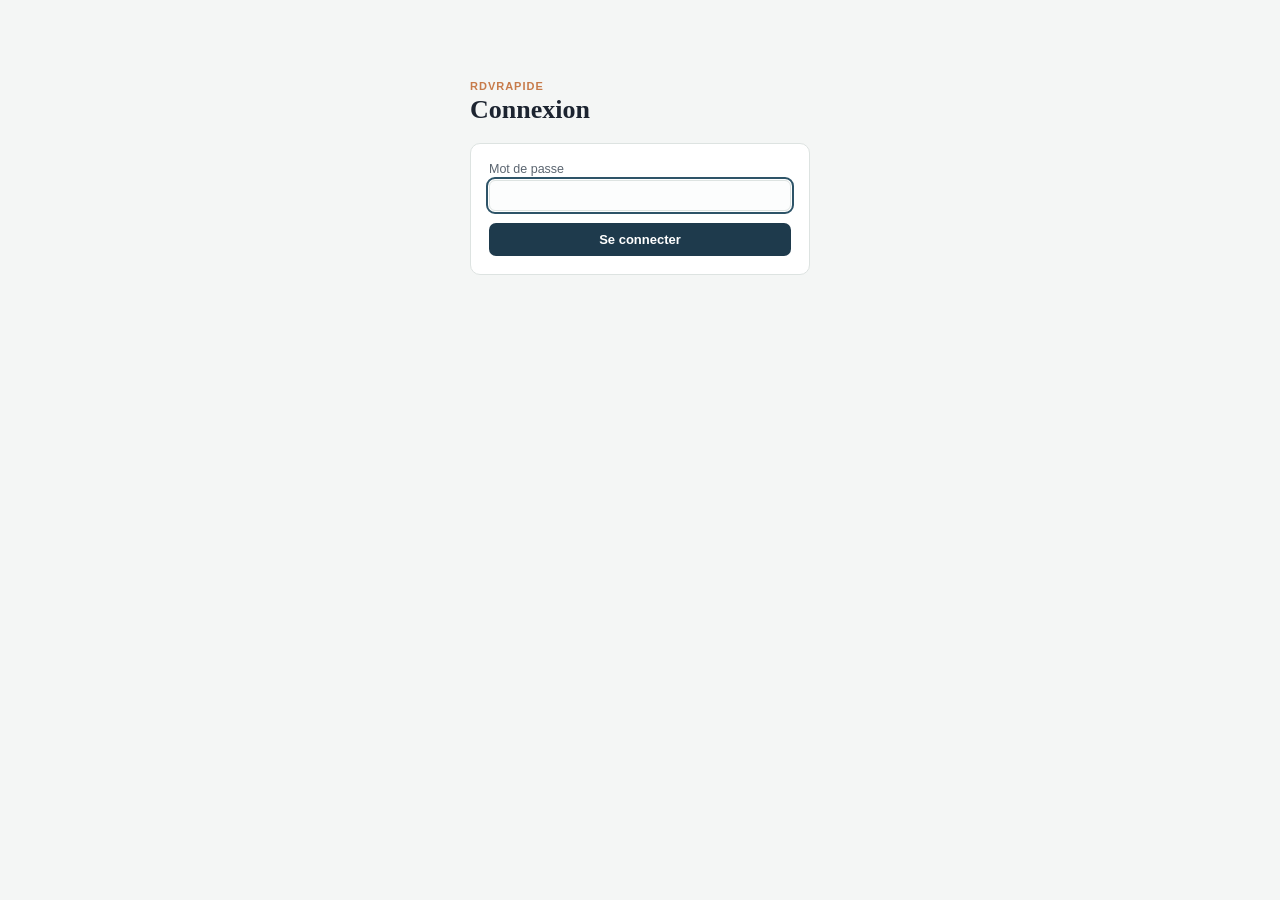
<file: crm/frontend/src/index.html>
<!DOCTYPE html>
<html lang="fr">
<head>
<meta charset="UTF-8" />
<meta name="viewport" content="width=device-width, initial-scale=1.0" />
<title>RdvRapide — Pilotage communication & CRM</title>
<link rel="stylesheet" href="style.css" />
</head>
<body>
  <div id="app"></div>
  <script src="config.js"></script>
  <script src="app.js"></script>
</body>
</html>
</file>
<file: crm/frontend/src/style.css>
:root {
  --bg: #F4F6F5;
  --panel: #FFFFFF;
  --ink: #1C2430;
  --ink-soft: #5B6570;
  --border: #DDE3E1;
  --primary: #1E3A4C;
  --primary-soft: #2E5468;
  --accent: #C77B4A;
  --good: #4C8067;
  --good-soft: #E4EFE9;
  --bad: #B2543F;
  --bad-soft: #F5E3DF;
}

* { box-sizing: border-box; }

body {
  margin: 0;
  font-family: -apple-system, BlinkMacSystemFont, "Segoe UI", sans-serif;
  background: var(--bg);
  color: var(--ink);
}

.wrap { max-width: 960px; margin: 0 auto; padding: 28px 20px 60px; }

.eyebrow {
  font-size: 11px; letter-spacing: 1px; text-transform: uppercase;
  color: var(--accent); font-weight: 700;
}
h1 { font-family: Georgia, serif; font-size: 26px; margin: 3px 0 22px; }
h2 { font-family: Georgia, serif; font-size: 18px; margin: 0 0 4px; }

.tabs { display: flex; gap: 4px; border-bottom: 1px solid var(--border); margin-bottom: 22px; }
.tab {
  display: flex; align-items: center; gap: 6px; padding: 9px 14px;
  font-size: 13px; font-weight: 600; background: none; border: none;
  border-bottom: 2px solid transparent; color: var(--ink-soft); cursor: pointer;
  margin-bottom: -1px;
}
.tab.active { color: var(--primary); border-bottom-color: var(--primary); }

.card {
  background: var(--panel); border: 1px solid var(--border); border-radius: 10px;
  padding: 18px; margin-bottom: 14px;
}

.kpis { display: flex; gap: 12px; flex-wrap: wrap; margin-bottom: 18px; }
.kpi { flex: 1; min-width: 140px; background: var(--panel); border: 1px solid var(--border); border-radius: 10px; padding: 16px; }
.kpi-label { font-size: 11px; color: var(--ink-soft); text-transform: uppercase; letter-spacing: .5px; }
.kpi-value { font-family: Georgia, serif; font-size: 26px; font-weight: 700; color: var(--primary); margin-top: 4px; }
.kpi-sub { font-size: 12px; color: var(--ink-soft); margin-top: 2px; }
.kpi-value.good { color: var(--good); }
.kpi-value.bad { color: var(--bad); }

.row { display: flex; gap: 10px; flex-wrap: wrap; margin-bottom: 10px; }
.field { display: flex; flex-direction: column; gap: 4px; font-size: 12.5px; color: var(--ink-soft); flex: 1; min-width: 130px; }
input, select, textarea {
  border: 1px solid var(--border); border-radius: 6px; padding: 7px 9px;
  font-size: 13.5px; color: var(--ink); font-family: inherit; background: #FCFDFD;
}
textarea { resize: vertical; min-height: 46px; }
input:focus, select:focus, textarea:focus { outline: 2px solid var(--primary-soft); outline-offset: 1px; }

button.btn {
  font-size: 13px; font-weight: 600; padding: 8px 14px; border-radius: 7px;
  cursor: pointer; border: 1px solid transparent; display: inline-flex;
  align-items: center; gap: 6px; background: var(--primary); color: #fff;
}
button.btn:hover { opacity: .87; }
button.btn.ghost { background: transparent; color: var(--primary); border: 1px solid var(--border); }
button.btn.accent { background: var(--accent); color: #fff; }
button.btn.icon { background: none; border: none; color: var(--ink-soft); padding: 4px; }
button.btn:disabled { opacity: .6; cursor: default; }

.pill {
  display: inline-block; font-size: 11px; font-weight: 600; padding: 3px 9px;
  border-radius: 999px; color: var(--primary); background: #EEF2F1; white-space: nowrap;
}

.list-item { display: flex; justify-content: space-between; gap: 12px; align-items: flex-start; }
.muted { color: var(--ink-soft); font-size: 12.5px; }
.empty { text-align: center; color: var(--ink-soft); font-size: 13px; padding: 30px; }

.lead-detail { display: flex; flex-direction: column; gap: 10px; }
.note-item, .relance-item {
  border-left: 2px solid var(--border); padding: 6px 0 6px 10px; font-size: 12.5px;
}
.relance-item.fait { text-decoration: line-through; opacity: .55; }

.statut-select { font-weight: 700; }

.top-actions { display: flex; justify-content: space-between; align-items: center; margin-bottom: 14px; gap: 10px; flex-wrap: wrap; }

.bar-chart { display: flex; align-items: flex-end; gap: 14px; height: 160px; padding-top: 10px; }
.bar-col { flex: 1; display: flex; flex-direction: column; align-items: center; justify-content: flex-end; height: 100%; }
.bar { width: 100%; max-width: 46px; border-radius: 5px 5px 0 0; background: var(--primary-soft); transition: height .3s; }
.bar.best { background: var(--good); }
.bar-label { font-size: 10.5px; color: var(--ink-soft); margin-top: 6px; text-align: center; }
.bar-value { font-size: 11px; font-weight: 700; color: var(--ink); margin-bottom: 3px; }

.funnel { display: flex; flex-direction: column; gap: 6px; }
.funnel-row { display: flex; align-items: center; gap: 10px; }
.funnel-bar { height: 26px; border-radius: 5px; display: flex; align-items: center; padding: 0 10px; color: #fff; font-size: 12px; font-weight: 700; }
.funnel-name { width: 90px; font-size: 12px; color: var(--ink-soft); text-align: right; }

.info-note { font-size: 12.5px; color: var(--ink-soft); display: flex; align-items: center; gap: 6px; }

.timeline { display: flex; flex-direction: column; }
.timeline-item { display: flex; gap: 14px; padding-bottom: 16px; }
.timeline-dot { display: flex; flex-direction: column; align-items: center; width: 14px; }
.timeline-dot .dot { width: 10px; height: 10px; border-radius: 50%; background: var(--primary); margin-top: 4px; }
.timeline-dot .line { flex: 1; width: 1px; background: var(--border); margin-top: 2px; }

.ai-box { white-space: pre-wrap; font-size: 13.5px; line-height: 1.55; }

.modal-backdrop {
  position: fixed; inset: 0; background: rgba(28,36,48,.35); display: flex;
  align-items: flex-start; justify-content: center; padding: 40px 16px; z-index: 50; overflow-y: auto;
}
.modal { background: var(--panel); border-radius: 12px; padding: 22px; width: 100%; max-width: 560px; }
.modal-header { display: flex; justify-content: space-between; align-items: center; margin-bottom: 14px; }

.spin { animation: spin .9s linear infinite; }
@keyframes spin { from { transform: rotate(0deg); } to { transform: rotate(360deg); } }
</file>
